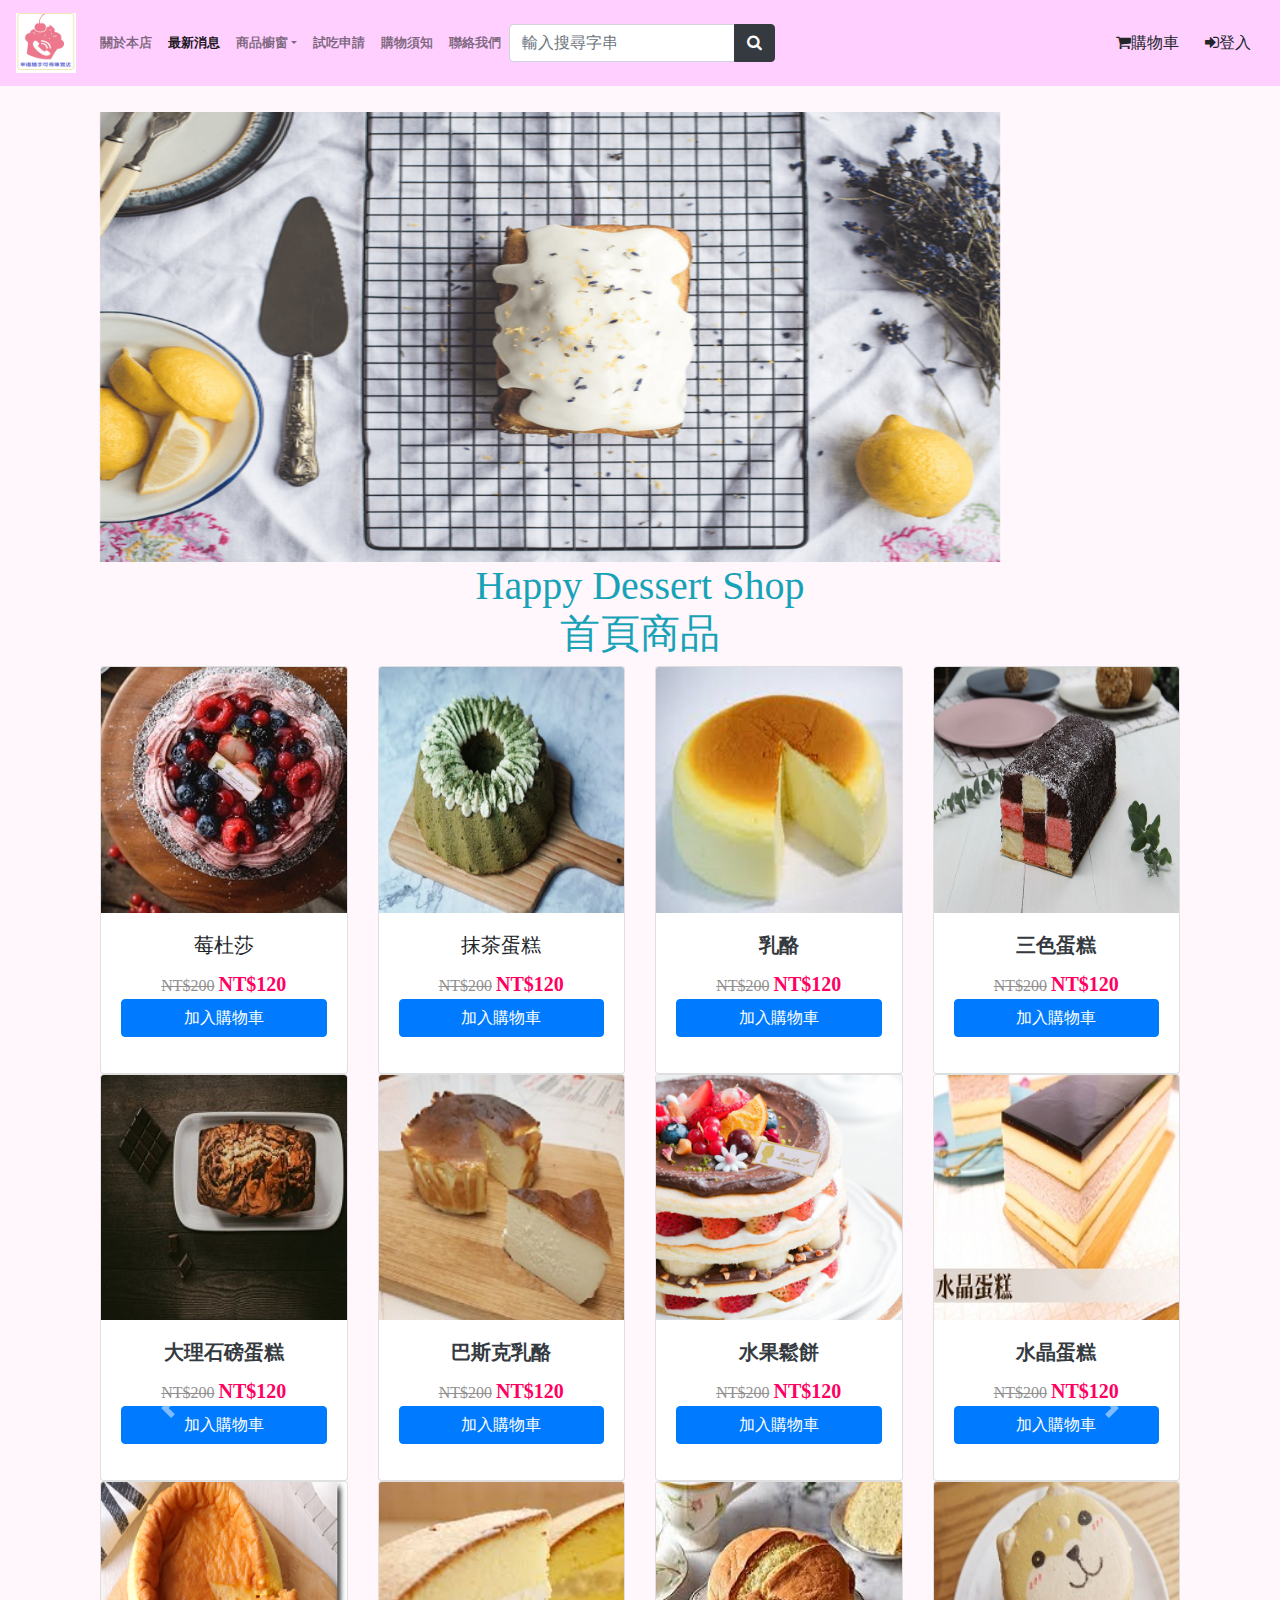
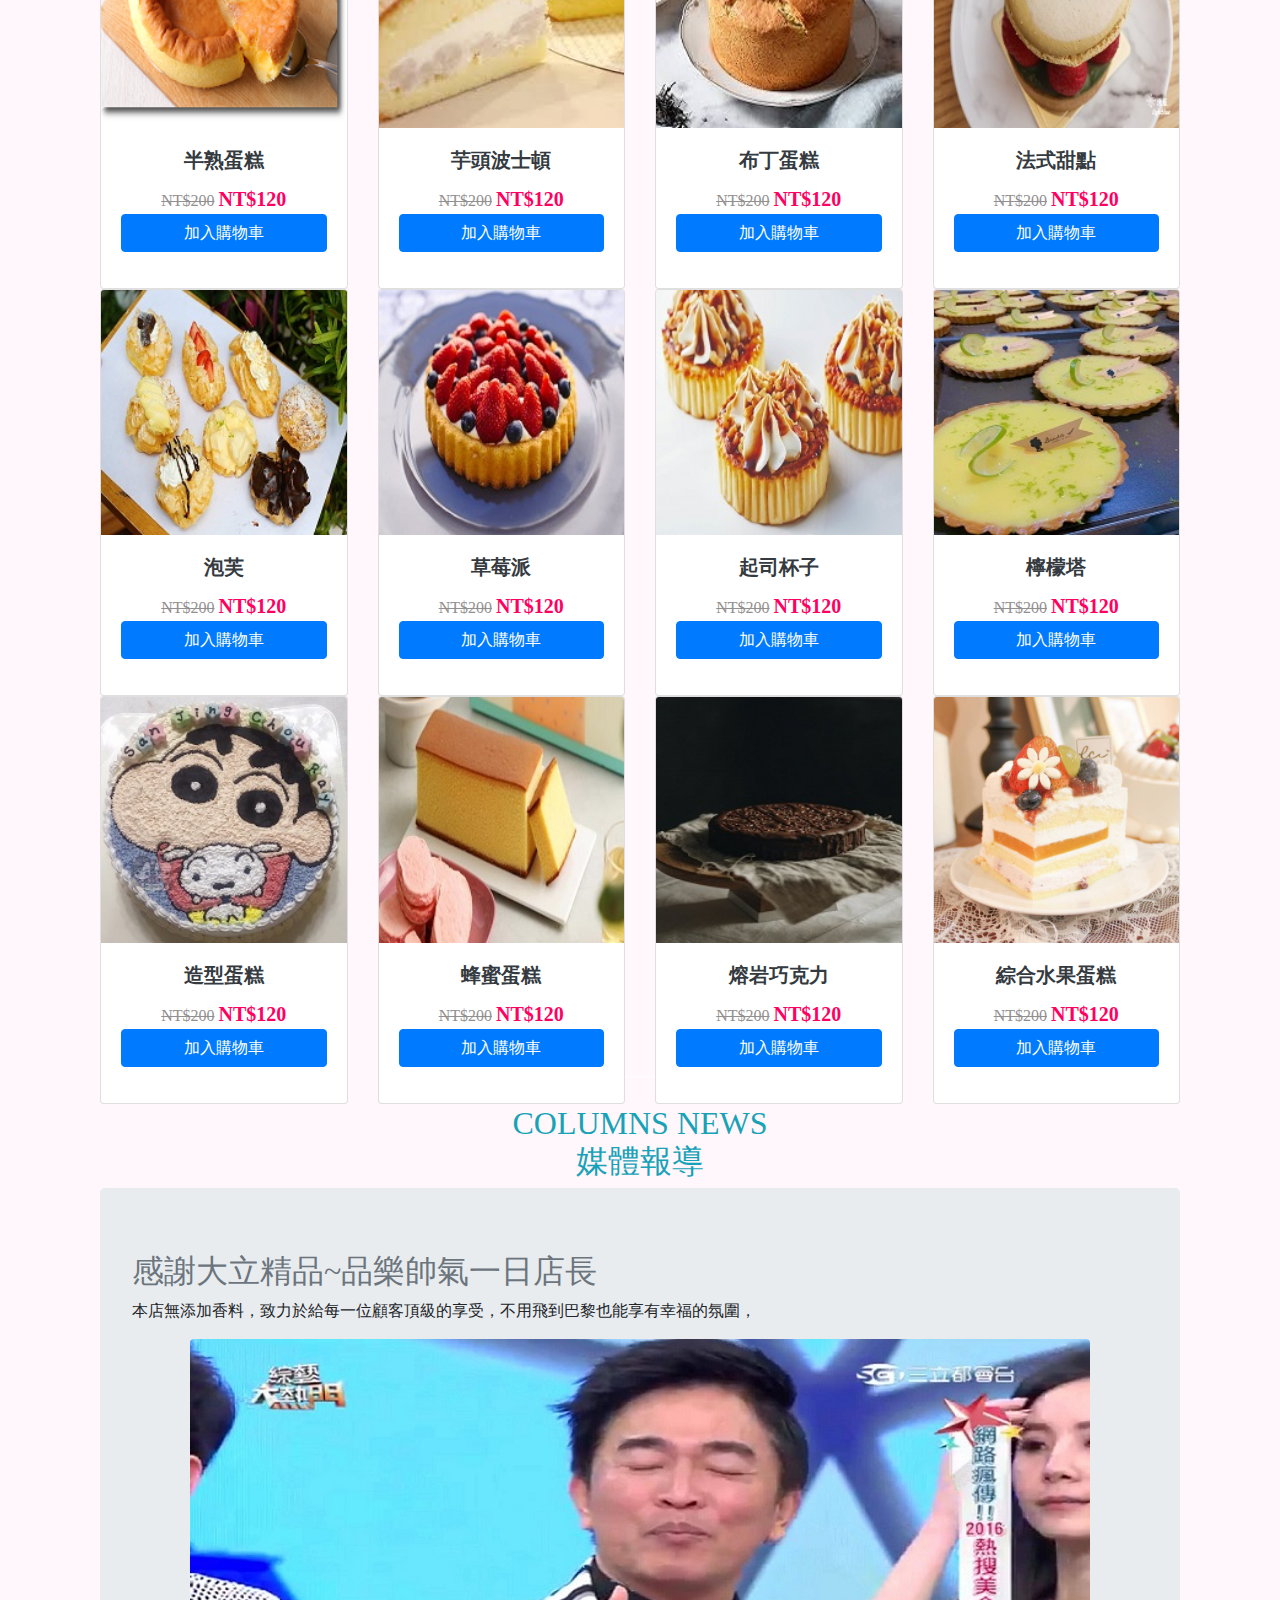
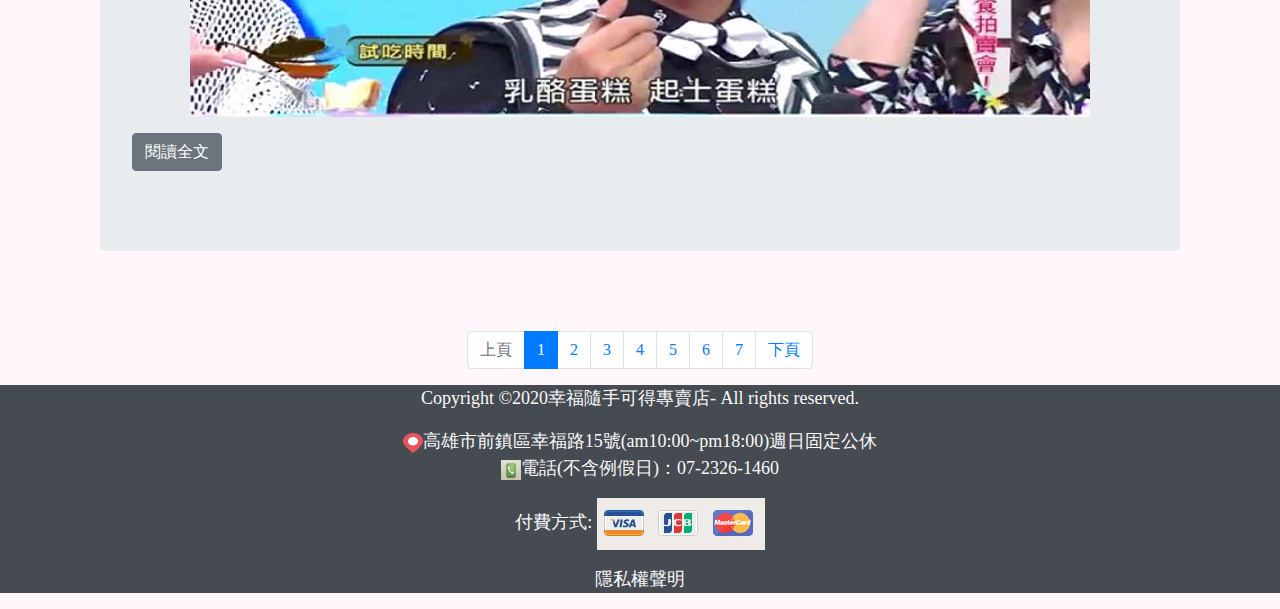
<file: index.html>
<!DOCTYPE html>
<html lang="en">
<head>
    <meta charset="UTF-8">
    <meta name='viewport' content='width=device-width, initial-scale=1'><!--針對手機最佳化，跟裝置寬度一模一樣，比例1:1-->
    <title>Bootstrap Template</title>
    <link rel="stylesheet" href="css/myecweb1.css">

    <link rel="stylesheet" href="assets/dist/css/bootstrap.css">

    <link rel="stylesheet" href="https://stackpath.bootstrapcdn.com/font-awesome/4.7.0/css/font-awesome.min.css">
    <script src="https://ajax.googleapis.com/ajax/libs/jquery/3.5.1/jquery.min.js"></script> 

    <script src='https://cdnjs.com/libraries/popper.js'></script>

    <script src="assets/dist/js/bootstrap.bundle.js"></script>

    <style type='text/css'>      

    </style>
</head>
<body class='myfont1'>
    <header><!--放導航列跟標題-->
        <!--導航列-->
        <nav class='navbar navbar-expand-sm navbar-light fixed-top color'><!--navber-light淺色系，其字型會變深色-->
            <a href="#" class='navbar-brand'><img src="蛋糕icon.png" alt=""></a><!--navbar-brand代表標題-->
            <button type='button' class='navbar-toggler' data-toggle='collapse' data-target='#navbarCollapse'>
                <!--data-toggle='collapse:縮和; #navbar-Collapse導航列選單-->
            <span class='navbar-toggler-icon'></span><!--縮放按鈕-->
            </button>

            <div class="collapse navbar-collapse" id='navbarCollapse'>
                <div class='navbar-nav list'>
                    <a href="#" class='nav-item nav-link'>關於本店</a><!--選單(item)項目及(link)超連結-->
                    <a href="#" class='nav-item nav-link active'>最新消息</a>
                    <div class='nav-item dropdown list'>
                        <a href="#" class='nav-link dropdown-toggle ' data-toggle='dropdown'>商品櫥窗</a><!--下拉選單-->
                        <div class='dropdown-menu'>
                            <a href="#" class="dropdown-item">圓形蛋糕</a>
                            <a href="#" class="dropdown-item">長條蛋糕</a>
                            <a href="#" class="dropdown-item">泡芙</a>
                            <a href="#" class="dropdown-item">香脆塔派</a>
                            <a href="#" class="dropdown-item">造型蛋糕</a>
                            <a href="#" class="dropdown-item">杯子蛋糕</a>
                            <a href="#" class="dropdown-item">彌月專區</a>
                            <a href="#" class="dropdown-item">喜餅專區</a>
                        </div>
                    </div>
                    <a href="#" class='nav-item nav-link'>試吃申請</a>                    
                    <a href="#" class='nav-item nav-link'>購物須知</a>                    
                    <a href="#" class='nav-item nav-link'>聯絡我們</a>
                </div>
                <form action="#" class='form-inline' method='post' enctype='multipart/form-data'>
                    <div class='input-group'>
                        <input type="text" class='form-control' placeholder="輸入搜尋字串">
                        <div class='input-group-append'>
                            <button type='submit' class='btn btn-dark'><span class='fa fa-search'></span></button>                            
                        </div>
                    </div>                
                </form>
                <div class='navbar-nav ml-auto'><!--ml-auto:自動調整靠右-->                  
                    <span class='input-group-append'>
                        <i class='btn'><span class='fa fa-shopping-cart aria-hidden="true"'>購物車</span></i>                            
                   </span>
                   <button type='submit' class='btn'><span class='fa fa-sign-in'>登入</span></button>                      
                </div>
            </div>            
        </nav>
        <!--end 導航列-->
        <hgroup></hgroup><!--標題-->
    </header>

    <br><br><br> <br>

    <main class='container'>       

        <div id='myCarousel' class='carousel slide mt-3' data-interval='2000' data-ride='carousel'>
            <ol class='carousel-indicators'>
                <li data-target='#myCarousel' data-slide-to='0' class='active'></li>
                <li data-target='#myCarousel' data-slide-to='1'></li>
                <li data-target='#myCarousel' data-slide-to='2'></li>
            </ol>  
            
            <div class='carousel-inner' >
                <div class='carousel-item active img'>
                    <img src="蛋糕1 (2).jpg" alt="蛋糕1" class=" btn-block">
                </div>
                <div class='carousel-item img '>
                    <img src="蛋糕2.jpg" alt="蛋糕2" class=" btn-block">
                </div>
                <div class='carousel-item img'>
                    <img src="蛋糕3.jpg" alt="蛋糕3" class=" btn-block">
                </div>
            </div>
            <a href="#myCarousel" class='carousel-control-prev' data-slide='prev'>
                <span class='carousel-control-prev-icon'></span>
            </a>
            <a href="#myCarousel" class='carousel-control-next' data-slide='next'>
                <span class='carousel-control-next-icon'></span>
            </a>     
            

            <div class='container myfont1'><!--bootstrap針對一列3個最佳化，3個元件自動折行-->
                <h1 class='text-info text'>Happy Dessert Shop<br>首頁商品</h1> <!--網頁版面; Card Deck:把card排成一列--><!--主要商品-->
                <div class='card-deck'>
                    <div class='card text-center'><!--text-center對齊中間-->
                        <img src="img/莓杜莎.jpg" class='card-img-top' alt='漢堡'>
                        <div class='card-body'>
                            <h5 class='card-title'>莓杜莎</h5>
                            <a href="#" class='myfont3'>NT$200</a>
                            <a href="#" class='myfont4'>NT$120</a>
                            <p class='btn btn-primary btn-block'>加入購物車</p>
                        </div>           
                    </div>
                    <div class='card text-center'><!--text-center對齊中間-->
                        <img src="img/抹茶蛋糕.jpg" class='card-img-top' alt='漢堡'>
                        <div class='card-body'>
                            <h5 class='card-title'>抹茶蛋糕</h5>
                            <a href="#" class='myfont3'>NT$200</a>
                            <a href="#" class='myfont4'>NT$120</a>
                            <p class='btn btn-primary btn-block'>加入購物車</p>
                        </div>           
                    </div>
                    <div class='card text-center'><!--text-center對齊中間-->
                        <img src="img/乳酪.jpg" class='card-img-top' alt='漢堡'>
                        <div class='card-body'>
                            <h5 class='card-title text-dark myfont2'>乳酪</h5>                        
                            <a href="#" class='myfont3'>NT$200</a>
                            <a href="#" class='myfont4'>NT$120</a>
                            <p class='btn btn-primary btn-block'>加入購物車</p>
                        </div>           
                    </div>
                    <div class='card text-center'><!--text-center對齊中間-->
                        <img src="img/三色蛋糕.jpg" class='card-img-top' alt='漢堡'>
                        <div class='card-body'>
                            <h5 class='card-title text-dark myfont2'>三色蛋糕</h5>
                            <a href="#" class='myfont3'>NT$200</a>
                            <a href="#" class='myfont4'>NT$120</a>
                            <p class='btn btn-primary btn-block'>加入購物車</p>
                        </div>         
                    </div>
                </div>
            </div>

            <div class='container myfont1'>                
                <div class='card-deck'>
                    <div class='card text-center'><!--text-center對齊中間-->
                        <img src="img/大理石磅蛋糕.jpg" class='card-img-top' alt='漢堡'>
                        <div class='card-body'>
                            <h5 class='card-title text-dark myfont2'>大理石磅蛋糕</h5>                        
                            <a href="#" class='myfont3'>NT$200</a>
                            <a href="#" class='myfont4'>NT$120</a>
                            <p class='btn btn-primary btn-block'>加入購物車</p>
                        </div>             
                    </div>
                    <div class='card text-center'><!--text-center對齊中間-->
                        <img src="img/巴斯克乳酪蛋糕.jpg" class='card-img-top' alt='漢堡'>
                        <div class='card-body'>
                            <h5 class='card-title text-dark myfont2'>巴斯克乳酪</h5>
                            <a href="#" class='myfont3'>NT$200</a>
                            <a href="#" class='myfont4'>NT$120</a>
                            <p class='btn btn-primary btn-block'>加入購物車</p>
                        </div>            
                    </div>
                    <div class='card text-center'><!--text-center對齊中間-->
                        <img src="img/水果鬆餅.jpg" class='card-img-top' alt='漢堡'>
                        <div class='card-body'>
                            <h5 class='card-title text-dark myfont2'>水果鬆餅</h5>
                            <a href="#" class='myfont3'>NT$200</a>
                            <a href="#" class='myfont4'>NT$120</a>
                            <p class='btn btn-primary btn-block'>加入購物車</p>
                        </div>           
                    </div>
                    <div class='card text-center'><!--text-center對齊中間-->
                        <img src="img/水晶蛋糕.jpg" class='card-img-top' alt='漢堡'>
                        <div class='card-body'>
                            <h5 class='card-title text-dark myfont2'>水晶蛋糕</h5>
                            <a href="#" class='myfont3'>NT$200</a>
                            <a href="#" class='myfont4'>NT$120</a>
                            <p class='btn btn-primary btn-block'>加入購物車</p>
                        </div>          
                    </div>
                </div>
            </div>

            <div class='container myfont1'>                
                <div class='card-deck'>
                    <div class='card text-center'><!--text-center對齊中間-->
                        <img src="img/半熟蛋糕.png" class='card-img-top' alt='漢堡'>
                        <div class='card-body'>
                            <h5 class='card-title text-dark myfont2'>半熟蛋糕</h5>
                            <a href="#" class='myfont3'>NT$200</a>
                            <a href="#" class='myfont4'>NT$120</a>
                            <p class='btn btn-primary btn-block'>加入購物車</p>
                        </div>             
                    </div>
                    <div class='card text-center'><!--text-center對齊中間-->
                        <img src="img/芋頭波士頓.jpg" class='card-img-top' alt='漢堡'>
                        <div class='card-body'>
                            <h5 class='card-title text-dark myfont2'>芋頭波士頓</h5>
                            <a href="#" class='myfont3'>NT$200</a>
                            <a href="#" class='myfont4'>NT$120</a>
                            <p class='btn btn-primary btn-block'>加入購物車</p>
                        </div>            
                    </div>
                    <div class='card text-center'><!--text-center對齊中間-->
                        <img src="img/布丁蛋糕.jpg" class='card-img-top' alt='漢堡'>
                        <div class='card-body'>
                            <h5 class='card-title text-dark myfont2'>布丁蛋糕</h5>
                            <a href="#" class='myfont3'>NT$200</a>
                            <a href="#" class='myfont4'>NT$120</a>
                            <p class='btn btn-primary btn-block'>加入購物車</p>
                        </div>            
                    </div>
                    <div class='card text-center'><!--text-center對齊中間-->
                        <img src="img/法式甜點.jpg" class='card-img-top' alt='漢堡'>
                        <div class='card-body'>
                            <h5 class='card-title text-dark myfont2'>法式甜點</h5>
                            <a href="#" class='myfont3'>NT$200</a>
                            <a href="#" class='myfont4'>NT$120</a>
                            <p class='btn btn-primary btn-block'>加入購物車</p>
                        </div>          
                    </div>
                </div>
            </div>

            <div class='container myfont1'>                
                <div class='card-deck'>
                    <div class='card text-center'><!--text-center對齊中間-->
                        <img src="img/泡芙.jpg" class='card-img-top' alt='漢堡'>
                        <div class='card-body'>
                            <h5 class='card-title text-dark myfont2'>泡芙</h5>
                            <a href="#" class='myfont3'>NT$200</a>
                            <a href="#" class='myfont4'>NT$120</a>
                            <p class='btn btn-primary btn-block'>加入購物車</p>
                        </div>            
                    </div>
                    <div class='card text-center'><!--text-center對齊中間-->
                        <img src="img/草莓派.jpg" class='card-img-top' alt='漢堡'>
                        <div class='card-body'>
                            <h5 class='card-title text-dark myfont2'>草莓派</h5>
                            <a href="#" class='myfont3'>NT$200</a>
                            <a href="#" class='myfont4'>NT$120</a>
                            <p class='btn btn-primary btn-block'>加入購物車</p>
                        </div>            
                    </div>
                    <div class='card text-center'><!--text-center對齊中間-->
                        <img src="img/起司杯子.jpg" class='card-img-top' alt='漢堡'>
                        <div class='card-body'>
                            <h5 class='card-title text-dark myfont2'>起司杯子</h5>
                            <a href="#" class='myfont3'>NT$200</a>
                            <a href="#" class='myfont4'>NT$120</a>
                            <p class='btn btn-primary btn-block'>加入購物車</p>
                        </div>            
                    </div>
                    <div class='card text-center'><!--text-center對齊中間-->
                        <img src="img/檸檬塔.jpg" class='card-img-top' alt='漢堡'>
                        <div class='card-body'>
                            <h5 class='card-title text-dark myfont2'>檸檬塔</h5>
                            <a href="#" class='myfont3'>NT$200</a>
                            <a href="#" class='myfont4'>NT$120</a>
                            <p class='btn btn-primary btn-block'>加入購物車</p>
                        </div>            
                    </div>
                </div>
            </div>

            <div class='container myfont1'>                
                <div class='card-deck'>
                    <div class='card text-center'><!--text-center對齊中間-->
                        <img src="img/造型蛋糕.jpg" class='card-img-top' alt='漢堡'>
                        <div class='card-body'>
                            <h5 class='card-title text-dark myfont2'>造型蛋糕</h5>
                            <a href="#" class='myfont3'>NT$200</a>
                            <a href="#" class='myfont4'>NT$120</a>
                            <p class='btn btn-primary btn-block'>加入購物車</p>
                        </div>            
                    </div>
                    <div class='card text-center'><!--text-center對齊中間-->
                        <img src="img/蜂蜜蛋糕.jpg" class='card-img-top' alt='漢堡'>
                        <div class='card-body'>
                            <h5 class='card-title text-dark myfont2'>蜂蜜蛋糕</h5>
                            <a href="#" class='myfont3'>NT$200</a>
                            <a href="#" class='myfont4'>NT$120</a>
                            <p class='btn btn-primary btn-block'>加入購物車</p>
                        </div>            
                    </div>
                    <div class='card text-center'><!--text-center對齊中間-->
                        <img src="img/熔岩巧克力.jpg" class='card-img-top' alt='漢堡'>
                        <div class='card-body'>
                            <h5 class='card-title text-dark myfont2'>熔岩巧克力</h5>
                            <a href="#" class='myfont3'>NT$200</a>
                            <a href="#" class='myfont4'>NT$120</a>
                            <p class='btn btn-primary btn-block'>加入購物車</p>
                        </div>             
                    </div>
                    <div class='card text-center'><!--text-center對齊中間-->
                        <img src="img/綜合水果.jpg" class='card-img-top' alt='漢堡'>
                        <div class='card-body'>
                            <h5 class='card-title text-dark myfont2'>綜合水果蛋糕</h5>
                            <a href="#" class='myfont3'>NT$200</a>
                            <a href="#" class='myfont4'>NT$120</a>
                            <p class='btn btn-primary btn-block'>加入購物車</p>
                        </div>           
                    </div>
                </div>
            </div>                             
                
        </div>

        <div class='container-lg myfont1'>     
            <h2 class='title text-info'>COLUMNS NEWS<br>媒體報導</h1>
            <div class='jumbotron'>
                <h2 class='text-secondary'>感謝大立精品~品樂帥氣一日店長</h2>
                <p>本店無添加香料，致力於給每一位顧客頂級的享受，不用飛到巴黎也能享有幸福的氛圍，</p>
                <div class='text-center final'>
                <p><img src="新聞.jpg" class='rounded mywidth2' alt="vb lab"></p>
            </div>
            <p><a href="https://www.iii.org.tw/Press/NewsDtl.aspx?nsp_sqno=2289&fm_sqno=14" target=_blank class='btn btn-secondary'>閱讀全文</a></p>
           
        </div>        


        <div class='card-deck mt-3'>
        </div>
      
        <nav>
            <ul class='pagination mt-5 justify-content-center'>
                <li class='page-item disabled'><a href="#" class='page-link'>上頁</a></li>
                <li class='page-item active'><a href="#" class='page-link'>1</a></li>
                <li class='page-item'><a href="#" class='page-link'>2</a></li>
                <li class='page-item'><a href="#" class='page-link'>3</a></li>
                <li class='page-item'><a href="#" class='page-link'>4</a></li>
                <li class='page-item'><a href="#" class='page-link'>5</a></li>
                <li class='page-item'><a href="#" class='page-link'>6</a></li>
                <li class='page-item'><a href="#" class='page-link'>7</a></li>
                <li class='page-item'><a href="#" class='page-link'>下頁</a></li>                
            </ul>
        </nav>

      


        
    </main>



    <footer>   
        <div class='footer'>      
             <p  class='text-light' height="1000" >Copyright &copy;2020幸福隨手可得專賣店- All rights reserved.</p>      
            <p  class='text-light' ><img src="img/地址.jpg" alt="" width='20px' height='20px'>高雄市前鎮區幸福路15號(am10:00~pm18:00)週日固定公休<br>
            <img src='img/電話.jpg' width='20px' height='20px'>電話(不含例假日)：07-2326-1460</p>
            <p class='text-light'>付費方式: <img src="card.jpg" alt=""></p>
            <p  class='text-light'>隱私權聲明</p>      
           
        </div>
    </footer>    
    
</body>
</html>
</file>
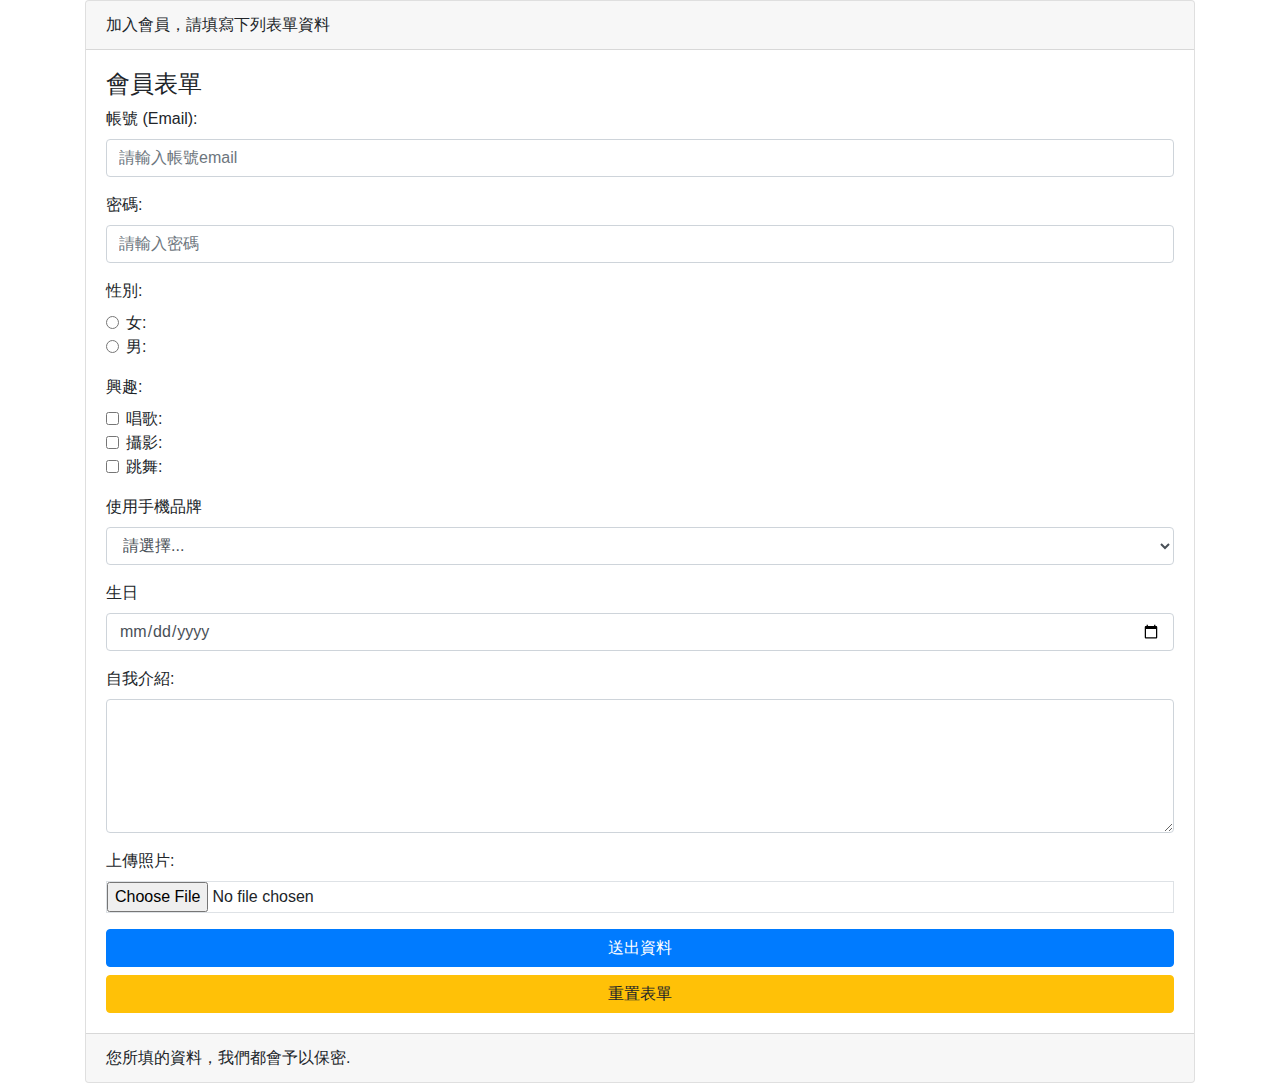
<file: 老師/demobt10.html>
<!DOCTYPE html>
<html lang="en">
<head>
    <meta charset="UTF-8">
    <meta name='viewport' content='width=device-width, initial-scale=1'><!--針對手機最佳化，跟裝置寬度一模一樣，比例1:1-->
    <title>Bootstrap Template</title>
    <link rel="stylesheet" href="assets/dist/css/bootstrap.css">
    <script src="https://ajax.googleapis.com/ajax/libs/jquery/3.5.1/jquery.min.js"></script> 

    <script src='https://cdnjs.com/libraries/popper.js'></script>

    <script src="assets/dist/js/bootstrap.bundle.js"></script>
    <style type='text/css'>

    </style>
</head>
<body>

    <div class='container myfont1'>

    <div class='card'>
        <div class='card-header'>加入會員，請填寫下列表單資料</div>
        <div class='card-body'>           
            <h4>會員表單</h4>
            <form action="test.php" method='POST' enctype='multipart/form-data'>
                <div class='form-group'>
                    <label for="">帳號 (Email):</label>
                    <input type="email" name='email' placeholder="請輸入帳號email" class='form-control'>
                </div>

                <div class='form-group'>
                    <label for="">密碼:</label>
                    <input type="password" name='password' placeholder="請輸入密碼" class='form-control'>
                </div>

                <div class='form-group'>
                    <label for="">性別:</label>
                   <div class='form-check'>
                    <input type="radio" name='gender' value='1' class='form-check-input'>
                    <label class='form-check-label'>女:</label>
                   </div>
                   <div class='form-check'>
                    <input type="radio" name='gender' value='2' class='form-check-input'>
                    <label class='form-check-label'>男:</label>
                   </div>
                </div>

                <div class='form-group'>
                    <label for="">興趣:</label>
                   <div class='form-check'>
                    <input type="checkbox" name='hobby1' value='1' class='form-check-input'>
                    <label class='form-check-label'>唱歌:</label>
                   </div>
                   <div class='form-check'>
                    <input type="checkbox" name='hobby2' value='2' class='form-check-input'>
                    <label class='form-check-label'>攝影:</label>
                   </div>
                   <div class='form-check'>
                    <input type="checkbox" name='hobby2' value='2' class='form-check-input'>
                    <label class='form-check-label'>跳舞:</label>
                   </div>
                </div>

                <div class='form-group'>
                   <label for="">使用手機品牌</label>
                   <select name="phonebrand" class="form-control">
                        <option value="0">請選擇...</option>
                        <option value="1">Apple</option>
                        <option value="2">Google</option>
                        <option value="3">Asus</option>
                        <option value="3">Samsung</option>
                   </select>                   
                </div>

                <div class='form-group'>
                    <label for="">生日</label>
                    <input type="date" name="birth" max="2100-12-31" min='1900-01-01' class='form-control'>                    
                </div>

                <div class='form-group'>
                    <label for="">自我介紹:</label>
                    <textarea rows="5" class='form-control'></textarea>                    
                </div>

                <div class='form-group'>
                    <label for="">上傳照片:</label>
                    <input type="file" name="uploadfileh" class='form-control-file border'>                    
                </div>

                <button type='submit' class='btn btn-primary btn-block'>送出資料</button>
                <button type='submit' class='btn btn-warning btn-block'>重置表單</button>


            </form>
        </div>
        <div class='card-footer'>您所填的資料，我們都會予以保密.</div>
    </div>

    </div>

    
</body>
</html>
</file>
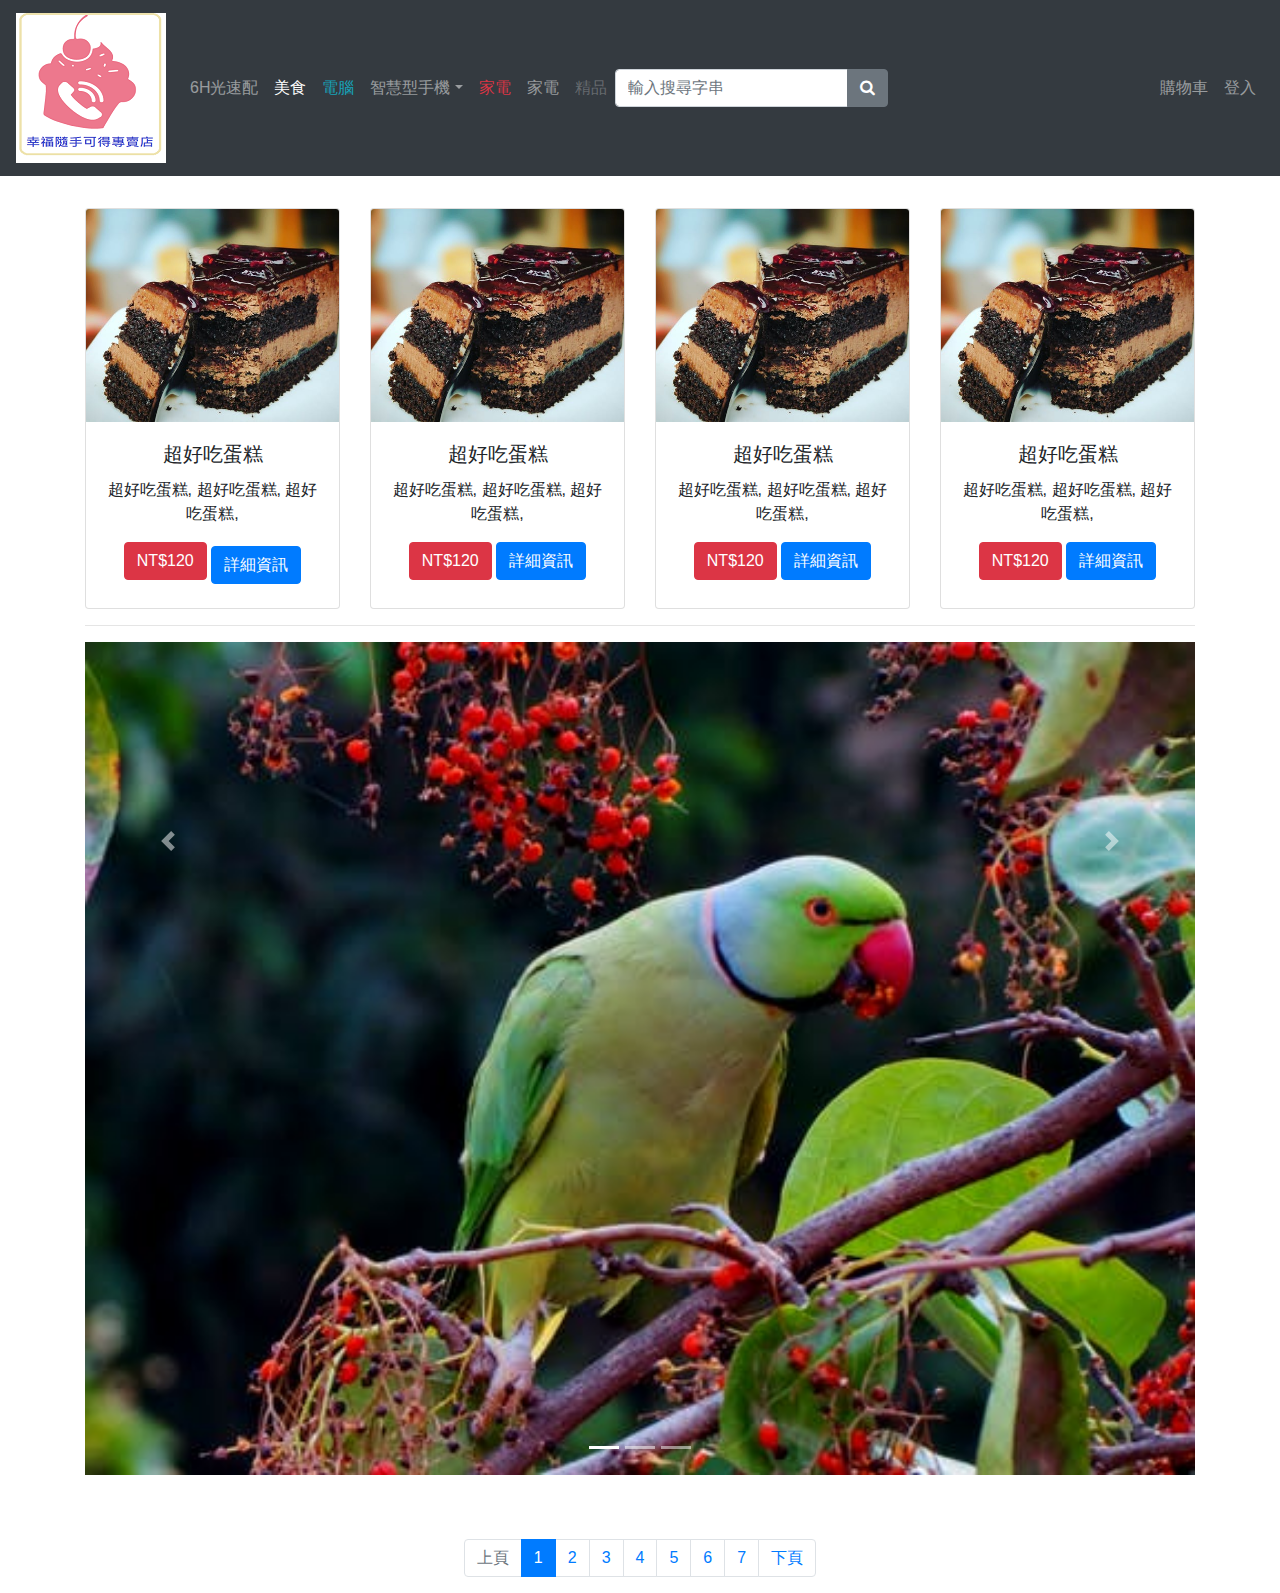
<file: 老師/demobt9.html>
<!DOCTYPE html>
<html lang="en">
<head>
    <meta charset="UTF-8">
    <meta name='viewport' content='width=device-width, initial-scale=1'><!--針對手機最佳化，跟裝置寬度一模一樣，比例1:1-->
    <title>Bootstrap Template</title>
    <link rel="stylesheet" href="assets/dist/css/bootstrap.css">

    <link rel="stylesheet" href="https://stackpath.bootstrapcdn.com/font-awesome/4.7.0/css/font-awesome.min.css">
    <script src="https://ajax.googleapis.com/ajax/libs/jquery/3.5.1/jquery.min.js"></script> 

    <script src='https://cdnjs.com/libraries/popper.js'></script>

    <script src="assets/dist/js/bootstrap.bundle.js"></script>

    <style type='text/css'>
    .myfont1{
        font-family: '微軟正黑體';
    }

    </style>
</head>
<body>
    <header><!--放導航列跟標題-->
        <!--導航列-->
        <nav class='navbar navbar-expand-md navbar-dark fixed-top bg-dark'><!--navber-light淺色系，其字型會變深色-->
            <a href="#" class='navbar-brand'><img src="蛋糕icon.png" alt=""></a><!--navbar-brand代表標題-->
            <button type='button' class='navbar-toggler' data-toggle='collapse' data-target='#navbarCollapse'>
                <!--data-toggle='collapse:縮和; #navbar-Collapse導航列選單-->
            <span class='navbar-toggler-icon'></span><!--縮放按鈕-->
            </button>

            <div class="collapse navbar-collapse" id='navbarCollapse'>
                <div class='navbar-nav'>
                    <a href="#" class='nav-item nav-link'>6H光速配</a><!--選單(item)項目及(link)超連結-->
                    <a href="#" class='nav-item nav-link active'>美食</a>
                    <a href="#" class='nav-item nav-link text-info'>電腦</a>
                    <div class='nav-item dropdown'>
                        <a href="#" class='nav-link dropdown-toggle' data-toggle='dropdown'>智慧型手機</a><!--下拉選單-->
                        <div class='dropdown-menu'>
                            <a href="#" class="dropdown-item">Apple</a>
                            <a href="#" class="dropdown-item">Google</a>
                            <a href="#" class="dropdown-item">Samsung</a>
                            <a href="#" class="dropdown-item">Asus</a>
                        </div>
                    </div>
                    <a href="#" class='nav-item nav-link text-danger'>家電</a>
                    <a href="#" class='nav-item nav-link'>家電</a><!--disabled目前沒有這個項目-->
                    <a href="#" class='nav-item nav-link disabled'>精品</a>
                </div>
                <form action="#" class='form-inline' method='post' enctype='multipart/form-data'>
                    <div class='input-group'>
                        <input type="text" class='form-control' placeholder="輸入搜尋字串">
                        <div class='input-group-append'>
                            <button type='submit' class='btn btn-secondary'><span class='fa fa-search'></span></button>                            
                        </div>
                    </div>                
                </form>
                <div class='navbar-nav ml-auto'><!--ml-auto:自動調整靠右-->
                    <a href="#" class='nav-item nav-link'>購物車</a>
                    <a href="#" class='nav-item nav-link'>登入</a>
                </div>
            </div>            
        </nav>
        <!--end 導航列-->
        <hgroup></hgroup><!--標題-->


    </header>

    <br><br><br><br><br><br><br><br>

    <main class='container'>
        <div id='myCarousel' class='carousel slide mt-3' data-interval='3000' data-ride='carousel'>
            <ol class='carousel-indicators'>
                <li data-target='#myCarousel' data-slide-to='0' class='active'></li><!--0代表索引, active代表第一張載入的照片-->
                <li data-target='#myCarousel' data-slide-to='1'></li>
                <li data-target='#myCarousel' data-slide-to='2'></li>
            </ol>


            <div class='card-deck'>
                <div class='card text-center'><!--text-center對齊中間-->
                    <img src="cake.jpg" class='card-img-top' alt='漢堡'>
                    <div class='card-body'>
                        <h5 class='card-title'>超好吃蛋糕</h5>
                        <p class='card-text'>超好吃蛋糕, 超好吃蛋糕, 超好吃蛋糕,</p>
                        <a href="#" class='btn btn-danger mb-2'>NT$120</a>
                        <a href="#" class='btn btn-primary'>詳細資訊</a>
                    </div>           
                </div>
                <div class='card text-center'><!--text-center對齊中間-->
                    <img src="cake.jpg" class='card-img-top' alt='漢堡'>
                    <div class='card-body'>
                        <h5 class='card-title'>超好吃蛋糕</h5>
                        <p class='card-text'>超好吃蛋糕, 超好吃蛋糕, 超好吃蛋糕,</p>
                        <a href="#" class='btn btn-danger'>NT$120</a>
                        <a href="#" class='btn btn-primary'>詳細資訊</a>
                    </div>           
                </div>
                <div class='card text-center'><!--text-center對齊中間-->
                    <img src="cake.jpg" class='card-img-top' alt='漢堡'>
                    <div class='card-body'>
                        <h5 class='card-title'>超好吃蛋糕</h5>
                        <p class='card-text'>超好吃蛋糕, 超好吃蛋糕, 超好吃蛋糕,</p>
                        <a href="#" class='btn btn-danger'>NT$120</a>
                        <a href="#" class='btn btn-primary'>詳細資訊</a>
                    </div>           
                </div>
                <div class='card text-center'><!--text-center對齊中間-->
                    <img src="cake.jpg" class='card-img-top' alt='漢堡'>
                    <div class='card-body'>
                        <h5 class='card-title'>超好吃蛋糕</h5>
                        <p class='card-text'>超好吃蛋糕, 超好吃蛋糕, 超好吃蛋糕,</p>
                        <a href="#" class='btn btn-danger'>NT$120</a>
                        <a href="#" class='btn btn-primary'>詳細資訊</a>
                    </div>           
                </div>
            </div>
            <hr>


            <div class='carousel-inner' >
                <div class='carousel-item active'><!--圖片用大小一致-->
                    <img src="parrot1.jpg" alt="鸚鵡1" class="d-block w-100">
                </div>
                <div class='carousel-item'>
                    <img src="parrot2.jpg" alt="鸚鵡2" class="d-block w-100">
                </div>
                <div class='carousel-item'>
                    <img src="parrot3.jpg" alt="鸚鵡3" class="d-block w-100">
                </div>
            </div>
            <a href="#myCarousel" class='carousel-control-prev' data-slide='prev'>
                <span class='carousel-control-prev-icon'></span>
            </a>
            <a href="#myCarousel" class='carousel-control-next' data-slide='next'>
                <span class='carousel-control-next-icon'></span>
            </a>
        </div>


        <div class='card-deck mt-3'>
        </div>

        <!--分頁元件-->

        <nav>
            <ul class='pagination mt-5 justify-content-center'>
                <li class='page-item disabled'><a href="#" class='page-link'>上頁</a></li>
                <li class='page-item active'><a href="#" class='page-link'>1</a></li>
                <li class='page-item'><a href="#" class='page-link'>2</a></li>
                <li class='page-item'><a href="#" class='page-link'>3</a></li>
                <li class='page-item'><a href="#" class='page-link'>4</a></li>
                <li class='page-item'><a href="#" class='page-link'>5</a></li>
                <li class='page-item'><a href="#" class='page-link'>6</a></li>
                <li class='page-item'><a href="#" class='page-link'>7</a></li>
                <li class='page-item'><a href="#" class='page-link'>下頁</a></li>
                
            </ul>
        </nav>

        <!--end 分頁元件-->




        <article><!--article可以有很多個-->
            <header></header><!--文章標題-->
            <section></section><!--文章內容-->
            <figure></figure><!--文章相關圖片-->
            <figcaption></figcaption><!--文章相關圖片說明-->
        </article>

        <article>
            <header></header><!--文章標題-->
            <section></section><!--文章內容-->
            <figure></figure><!--文章相關圖片-->
            <figcaption></figcaption><!--文章相關圖片說明-->
        </article>

        <article>
            <header></header><!--文章標題-->
            <section></section><!--文章內容-->
            <figure></figure><!--文章相關圖片-->
            <figcaption></figcaption><!--文章相關圖片說明-->
        </article>

    </main>


    <footer>
        <!--版權資訊, 聯絡方式, 分店資訊, 會員條款-->


    </footer>




    
    
</body>
</html>
</file>
<file: css/myecweb1.css>
.myfont1{
    font-family: '微軟正黑體';
    background-color:	#FFF7FB;    
}

.myfont1 p{

}
.myfont2{
    font-size: 20px;
    font-weight: bold;
}
.myfont3{
    text-decoration: line-through;
    color:#929090;
    font-size:16px;
}
.myfont4{        
    color:#ff0062;
    font-size:20px;
    font-weight: bold;
}
.bgcolor{
    background-color:  #f7d9f8;
}
.footer{
    font-size:18px;        
    background-color:#454b50;
    text-align: center;
}
.color{
    background-color: 	#FFD0FF;
    font-weight: bold;
}
.color img{
    width:60px;
    height:60px;

}
.text{
    text-align:center;
    font-family: '微軟正黑體';
}
.title{
    font-family: '微軟正黑體';
    text-align: center;
}

.page{
    background-color: #eaf0ed;
    width:15000px;
    height:380px;
}

.page img{
    display: block;
    padding-left: 400px;
    padding-bottom: 250px;;
}

.img img{
    display: block;
    width:900px;
    height:450px;
    margin-left: 15px;    
}

.list > a{
    font-size: 13px;
}
</file>
